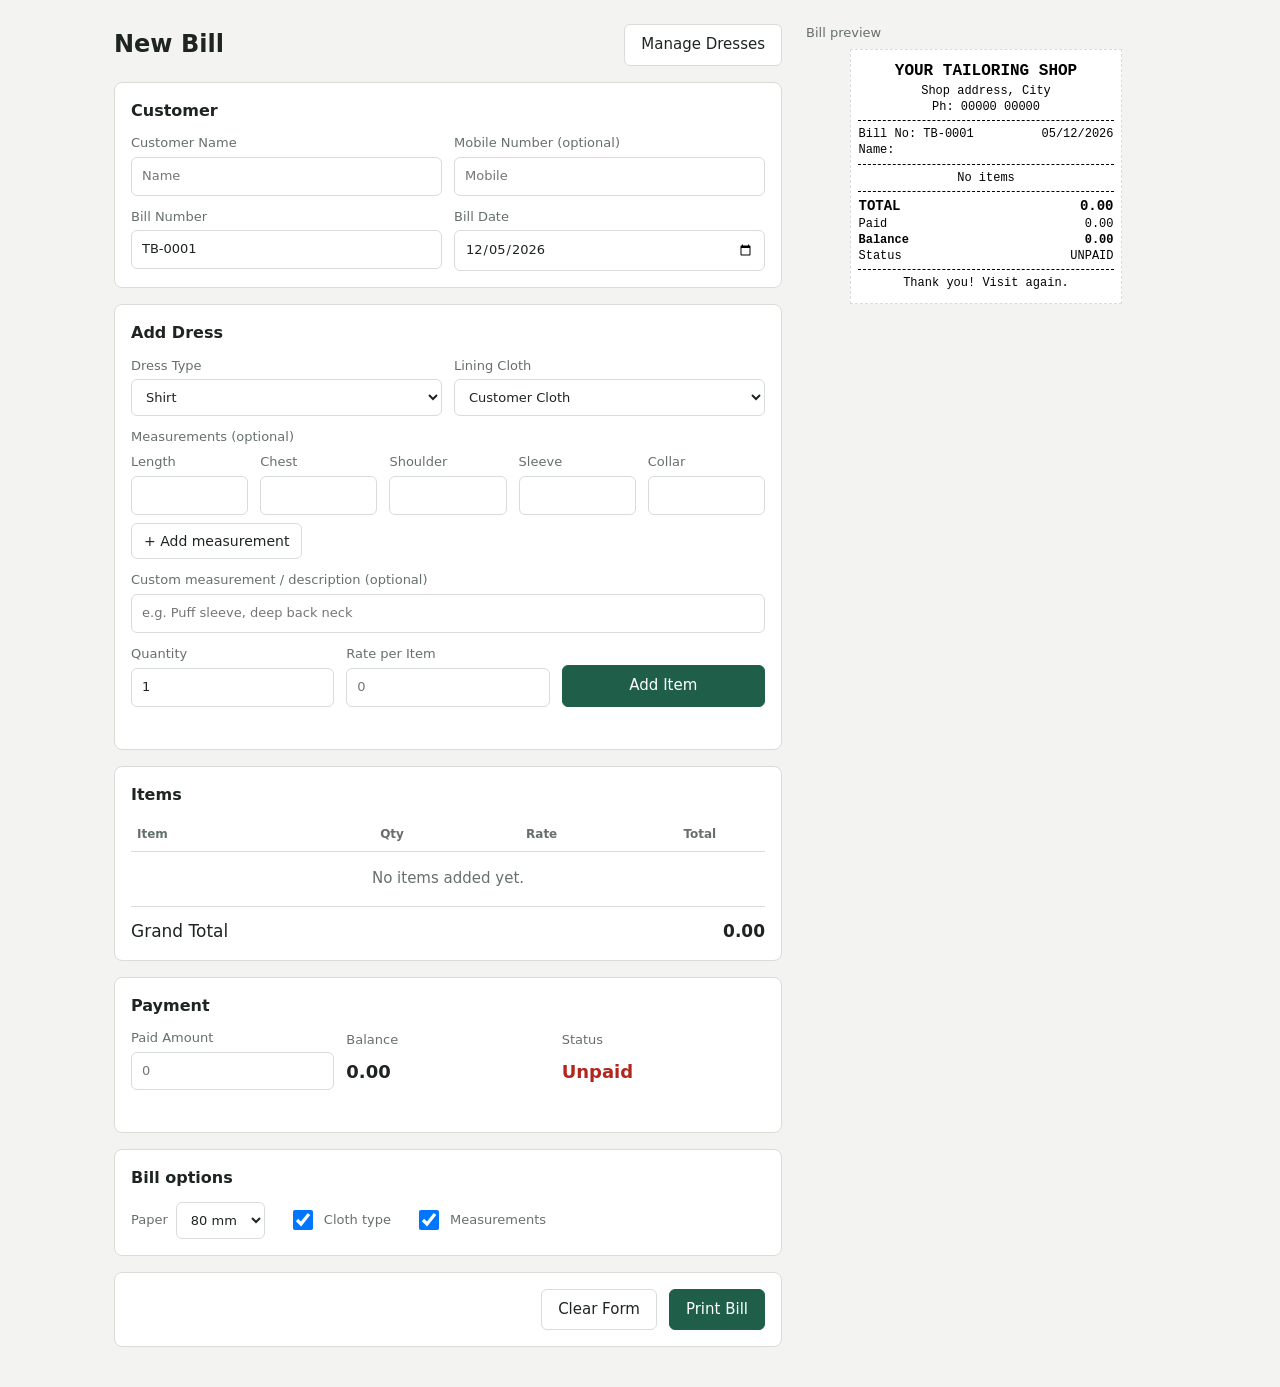
<file: index.html>
<!DOCTYPE html>
<html lang="en">
<head>
  <meta charset="UTF-8">
  <meta name="viewport" content="width=device-width, initial-scale=1">
  <title>Tailoring Bill</title>
  <link rel="stylesheet" href="style.css">
  <style id="pageStyle"></style>
</head>
<body>
  <div class="app">

    <main class="form">
      <div class="topbar">
        <h1>New Bill</h1>
        <a href="dresses.html" class="btn">Manage Dresses</a>
      </div>

      <section>
        <h2>Customer</h2>
        <div class="grid">
          <label>Customer Name
            <input type="text" id="custName" placeholder="Name">
          </label>
          <label>Mobile Number (optional)
            <input type="tel" id="custMobile" maxlength="15" placeholder="Mobile">
          </label>
          <label>Bill Number
            <input type="text" id="billNo">
          </label>
          <label>Bill Date
            <input type="date" id="billDate">
          </label>
        </div>
      </section>

      <section>
        <h2>Add Dress</h2>
        <div class="grid">
          <label>Dress Type
            <select id="dressType"></select>
          </label>
          <label>Lining Cloth
            <select id="clothType">
              <option>Customer Cloth</option>
              <option>Shop Cloth</option>
            </select>
          </label>
        </div>

        <div id="measureBox" class="measure-box">
          <div class="label-line">Measurements (optional)</div>
          <div id="measureFields" class="grid grid-5"></div>
          <div id="extraFields"></div>
          <button type="button" id="addMeasureBtn" class="small">+ Add measurement</button>
        </div>

        <label>Custom measurement / description (optional)
          <input type="text" id="itemNote" placeholder="e.g. Puff sleeve, deep back neck">
        </label>

        <div class="grid grid-3">
          <label>Quantity
            <input type="number" id="qty" min="1" step="1" value="1" inputmode="numeric">
          </label>
          <label>Rate per Item
            <input type="number" id="rate" min="0" step="0.01" inputmode="decimal" placeholder="0">
          </label>
          <div class="add-wrap">
            <button type="button" id="addBtn" class="primary">Add Item</button>
          </div>
        </div>
        <p id="itemError" class="error" role="alert"></p>
      </section>

      <section>
        <h2>Items</h2>
        <div class="table-wrap">
          <table id="itemTable">
            <thead>
              <tr><th>Item</th><th class="num">Qty</th><th class="num">Rate</th><th class="num">Total</th><th></th></tr>
            </thead>
            <tbody id="itemBody"></tbody>
          </table>
        </div>
        <div class="grand">Grand Total <strong id="grandTotal">0.00</strong></div>
      </section>

      <section>
        <h2>Payment</h2>
        <div class="grid grid-3">
          <label>Paid Amount
            <input type="number" id="paid" min="0" step="0.01" inputmode="decimal" placeholder="0">
          </label>
          <div class="readout">Balance <strong id="balance">0.00</strong></div>
          <div class="readout">Status <strong id="status" class="badge">Unpaid</strong></div>
        </div>
        <p id="payError" class="error" role="alert"></p>
      </section>

      <section>
        <h2>Bill options</h2>
        <div class="toggles">
        <label class="inline">Paper
          <select id="paperWidth">
            <option value="80">80 mm</option>
            <option value="58">58 mm</option>
          </select>
        </label>
          <label class="inline check"><input type="checkbox" id="printCloth" checked> Cloth type</label>
          <label class="inline check"><input type="checkbox" id="printMeasure" checked> Measurements</label>
        </div>
      </section>

      <section class="actions">
        <div class="spacer"></div>
        <button type="button" id="clearBtn">Clear Form</button>
        <button type="button" id="printBtn" class="primary">Print Bill</button>
      </section>
    </main>

    <aside class="preview">
      <div class="label-line">Bill preview</div>
      <div id="receipt" class="receipt"></div>
    </aside>

  </div>
  <script src="store.js"></script>
  <script src="script.js"></script>
</body>
</html>
</file>
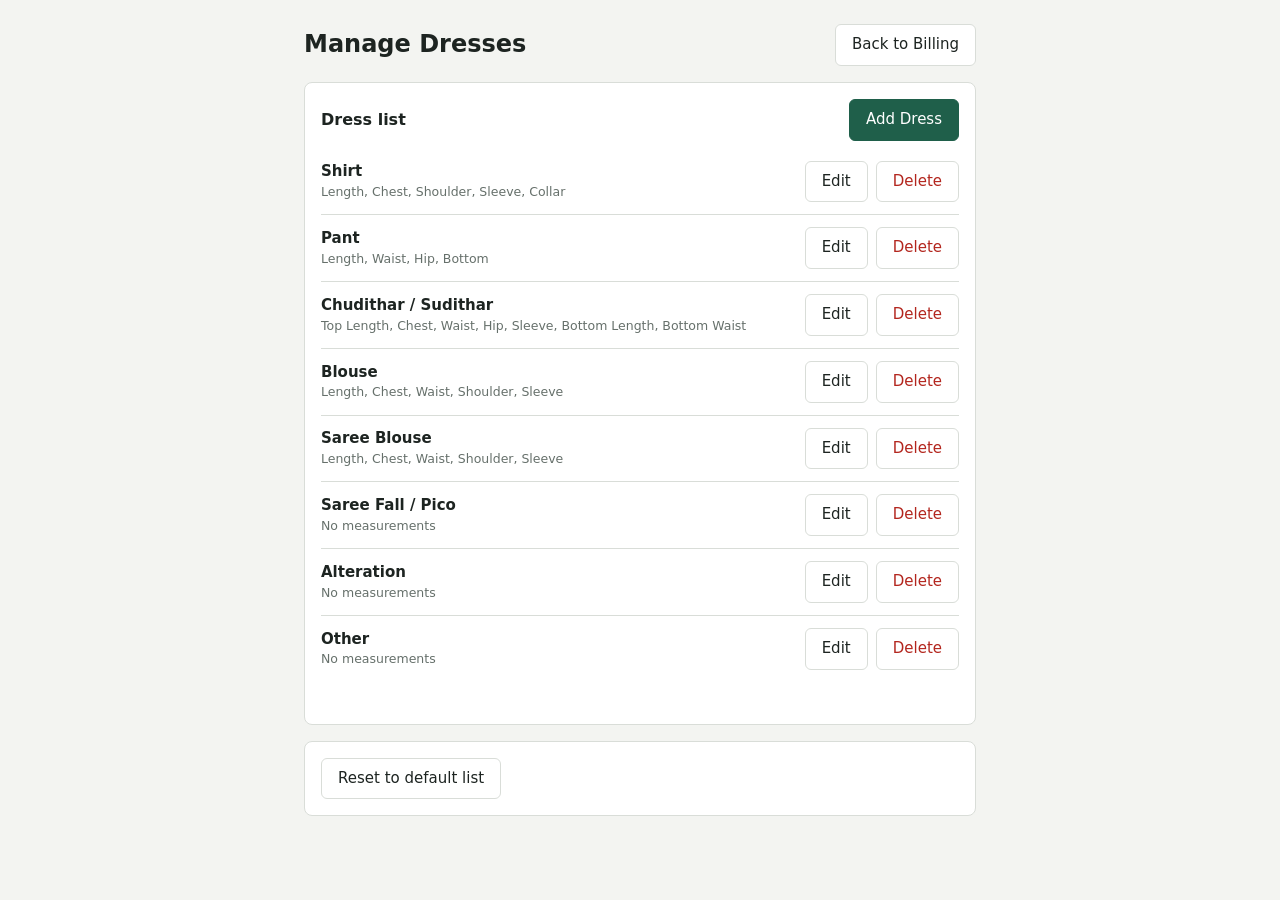
<file: dresses.html>
<!DOCTYPE html>
<html lang="en">
<head>
  <meta charset="UTF-8">
  <meta name="viewport" content="width=device-width, initial-scale=1">
  <title>Manage Dresses</title>
  <link rel="stylesheet" href="style.css">
</head>
<body>
  <div class="page">
    <div class="topbar">
      <h1>Manage Dresses</h1>
      <a href="index.html" class="btn">Back to Billing</a>
    </div>

    <section id="formBox" hidden>
      <h2 id="formTitle">Add Dress</h2>
      <label>Dress name
        <input type="text" id="dName" placeholder="e.g. Kurta, School Uniform" maxlength="40">
      </label>
      <label class="gap">Default rate (optional)
        <input type="number" id="dRate" min="0" step="0.01" inputmode="decimal" placeholder="Leave empty if not fixed">
      </label>

      <div class="label-line gap">Measurements</div>
      <div id="chips" class="chips"></div>
      <div class="add-row">
        <input type="text" id="mName" placeholder="Measurement name, e.g. Neck" maxlength="30">
        <button type="button" id="mAddBtn">Add</button>
      </div>

      <p id="formError" class="error" role="alert"></p>
      <div class="form-actions">
        <button type="button" id="cancelBtn">Cancel</button>
        <button type="button" id="saveBtn" class="primary">Save Dress</button>
      </div>
    </section>

    <section>
      <div class="list-head">
        <h2>Dress list</h2>
        <button type="button" id="addBtn" class="primary">Add Dress</button>
      </div>
      <div id="dressList"></div>
      <p id="listMsg" class="ok-msg" role="status"></p>
    </section>

    <section>
      <button type="button" id="resetBtn">Reset to default list</button>
    </section>
  </div>
  <script src="store.js"></script>
  <script src="dresses.js"></script>
</body>
</html>
</file>
<file: style.css>
:root{
  --bg:#f3f4f1; --card:#ffffff; --ink:#1d2421; --muted:#66706b;
  --line:#d9ddd8; --accent:#1f5f4a; --accent-ink:#ffffff;
  --err:#b3261e; --ok:#1f7a45; --warn:#9a5b00; --bad:#b3261e;
}
*{box-sizing:border-box}
body{margin:0;background:var(--bg);color:var(--ink);
  font:15px/1.45 system-ui,-apple-system,"Segoe UI",Roboto,Arial,sans-serif}

.app{display:grid;grid-template-columns:minmax(0,1fr) 360px;gap:24px;
  max-width:1100px;margin:0 auto;padding:24px}
h1{margin:0 0 16px;font-size:24px}
h2{margin:0 0 12px;font-size:16px}

section{background:var(--card);border:1px solid var(--line);border-radius:8px;
  padding:16px;margin-bottom:16px}

label{display:flex;flex-direction:column;gap:4px;font-size:13px;color:var(--muted)}
input,select{font:inherit;color:var(--ink);padding:9px 10px;border:1px solid var(--line);
  border-radius:6px;background:#fff;width:100%}
input:focus,select:focus,button:focus-visible{outline:2px solid var(--accent);outline-offset:1px}

.grid{display:grid;grid-template-columns:repeat(2,1fr);gap:12px}
.grid-3{grid-template-columns:repeat(3,1fr);align-items:end;margin-top:12px}
.grid-5{grid-template-columns:repeat(auto-fill,minmax(110px,1fr))}
.measure-box{margin:12px 0}
.measure-box[hidden]{display:none}
.label-line{font-size:13px;color:var(--muted);margin-bottom:6px}
.add-wrap{display:flex}
.add-wrap button{width:100%}

button{font:inherit;padding:9px 16px;border-radius:6px;border:1px solid var(--line);
  background:#fff;color:var(--ink);cursor:pointer}
button:hover{background:#f0f2ee}
button.primary{background:var(--accent);border-color:var(--accent);color:var(--accent-ink)}
button.primary:hover{background:#184c3b}
button.link{border:0;background:none;color:var(--err);padding:4px 6px}

.error{color:var(--err);font-size:13px;min-height:18px;margin:8px 0 0}

.table-wrap{overflow-x:auto}
table{width:100%;border-collapse:collapse}
th,td{text-align:left;padding:8px 6px;border-bottom:1px solid var(--line);vertical-align:top}
th{font-size:12px;color:var(--muted);font-weight:600}
.num{text-align:right;white-space:nowrap}
td small{display:block;color:var(--muted)}
.empty{color:var(--muted);text-align:center;padding:16px}
.grand{display:flex;justify-content:space-between;margin-top:12px;font-size:17px}

.readout{display:flex;flex-direction:column;gap:4px;font-size:13px;color:var(--muted)}
.readout strong{font-size:18px;color:var(--ink);padding:5px 0}
.badge{font-weight:700}
.badge.paid{color:var(--ok)} .badge.balance{color:var(--warn)} .badge.unpaid{color:var(--bad)}

.actions{display:flex;flex-wrap:wrap;gap:12px;align-items:center}
.actions .spacer{flex:1}
.inline{flex-direction:row;align-items:center;gap:8px}
.inline select{width:auto}
.check input{width:auto;min-height:0;width:20px;height:20px}
.toggles{display:flex;flex-wrap:wrap;gap:12px 24px}

.preview{position:sticky;top:24px;align-self:start}

/* ---------- Receipt ---------- */
.receipt{background:#fff;color:#000;width:72mm;margin:0 auto;padding:3mm 2mm;
  font:12px/1.35 "Courier New",Courier,monospace;border:1px dashed var(--line)}
.receipt.w58{width:48mm;font-size:11px}
.receipt .c{text-align:center}
.receipt .shop{font-size:16px;font-weight:700;text-transform:uppercase}
.receipt .row{display:flex;justify-content:space-between;gap:6px}
.receipt .b{font-weight:700}
.receipt .sep{border-top:1px dashed #000;margin:5px 0}
.receipt .item{margin-bottom:5px}
.receipt .meas{padding-left:10px;word-break:break-word}
.receipt .big{font-size:14px;font-weight:700}

@media (max-width:860px){
  .app{grid-template-columns:1fr;padding:12px;gap:8px}
  .preview{position:static}
}

/* ---------- Mobile ---------- */
@media (max-width:600px){
  body{font-size:16px}
  h1{font-size:20px;margin-bottom:12px}
  section{padding:14px;margin-bottom:12px}

  /* 16px inputs stop iPhone from zooming on focus; 44px+ tap targets */
  input,select{font-size:16px;min-height:46px}
  button{min-height:46px;font-size:16px}
  label{font-size:14px}

  .grid,.grid-3{grid-template-columns:1fr}
  .grid-5{grid-template-columns:repeat(2,1fr)}
  .grid-3{margin-top:12px}

  /* items table becomes cards */
  table,tbody,tr,td{display:block;width:100%}
  thead{display:none}
  tr{display:grid;grid-template-columns:1fr 1fr 1fr auto;gap:4px 8px;
     border:1px solid var(--line);border-radius:8px;padding:10px;margin-bottom:10px}
  td{border:0;padding:0}
  td:first-child{grid-column:1 / -1;font-weight:600}
  td[data-label]{text-align:left}
  td[data-label]::before{content:attr(data-label);display:block;font-size:12px;color:var(--muted);font-weight:400}
  td:last-child{align-self:end;text-align:right}
  td.empty{border:0}
  tr:has(td.empty){display:block;border:0;padding:0}

  /* action bar stays at the bottom of the screen */
  .actions{position:sticky;bottom:0;z-index:5;margin:0 -2px 12px;
    box-shadow:0 -6px 16px rgba(0,0,0,.08);gap:10px;
    padding-bottom:calc(14px + env(safe-area-inset-bottom,0px))}
  .actions .spacer{display:none}
  .actions{padding-top:10px;gap:8px}
  .actions #clearBtn{flex:1 1 30%;order:9}
  .actions #printBtn{flex:2 1 55%;order:10}

  .receipt{max-width:100%}
}


/* ---------- Dress management + shared bits ---------- */
.page{max-width:720px;margin:0 auto;padding:24px}
.topbar{display:flex;justify-content:space-between;align-items:center;gap:12px;margin-bottom:16px}
.topbar h1{margin:0}
.btn{display:inline-block;padding:9px 16px;border:1px solid var(--line);border-radius:6px;
  background:#fff;color:var(--ink);text-decoration:none;white-space:nowrap}
.btn:hover{background:#f0f2ee}
button.small{padding:7px 12px;font-size:14px;margin-top:8px}
button.danger{color:var(--err)}
.gap{margin-top:12px}
.muted{color:var(--muted);font-size:14px}
.ok-msg{color:var(--ok);font-size:14px;min-height:18px;margin:8px 0 0}

.list-head{display:flex;justify-content:space-between;align-items:center;margin-bottom:8px}
.list-head h2{margin:0}
.dress-row{display:flex;justify-content:space-between;align-items:center;gap:12px;
  padding:12px 0;border-bottom:1px solid var(--line)}
.dress-row:last-child{border-bottom:0}
.dress-info{min-width:0}
.dress-name{font-weight:600}
.dress-name .rate{font-weight:400;color:var(--muted);font-size:13px;margin-left:6px}
.dress-info small{display:block;color:var(--muted);overflow-wrap:anywhere}
.dress-btns{display:flex;gap:8px;flex-shrink:0}

.chips{display:flex;flex-wrap:wrap;gap:8px;margin-bottom:10px}
.chip{display:inline-flex;align-items:center;gap:4px;border:1px solid var(--line);
  border-radius:999px;padding:4px 6px 4px 12px;background:#f7f8f6}
.chip button{border:0;background:none;padding:0 8px;min-height:0;font-size:18px;line-height:1.2;color:var(--muted)}
.add-row{display:flex;gap:8px}
.form-actions{display:flex;justify-content:flex-end;gap:12px;margin-top:12px}

.extra-row{display:grid;grid-template-columns:1fr 110px auto;gap:8px;margin-top:8px;align-items:center}

@media (max-width:600px){
  .page{padding:12px}
  .topbar h1{font-size:20px}
  .dress-row{flex-direction:column;align-items:stretch}
  .dress-btns button{flex:1}
  .form-actions button{flex:1}
  .extra-row{grid-template-columns:1fr 90px 44px}
  .chip button{min-height:34px}
  .list-head button{padding:9px 14px}
}

/* ---------- Print ---------- */
@media print{
  body{background:#fff}
  .app{display:block;padding:0;max-width:none;margin:0}
  .form,.preview .label-line,.topbar{display:none !important}
  .preview{position:static}
  .receipt{border:0;margin:0;width:100%;padding:1mm 2mm;box-shadow:none}
  .receipt .row,.receipt .item{page-break-inside:avoid}
}
</file>
